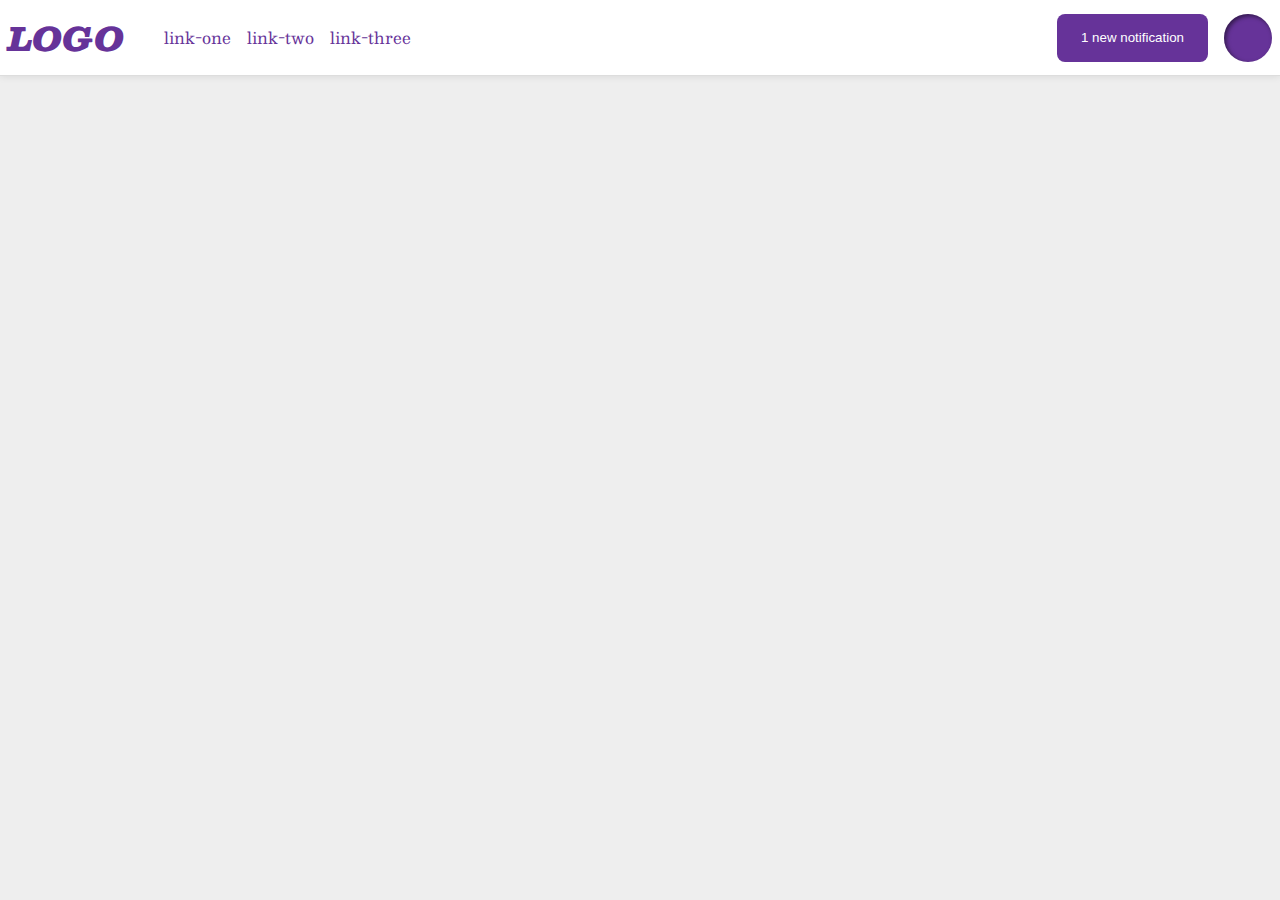
<file: flex/03-flex-header-2/index.html>
<!DOCTYPE html>
<html lang="en">
  <head>
    <meta charset="UTF-8">
    <meta http-equiv="X-UA-Compatible" content="IE=edge">
    <meta name="viewport" content="width=device-width, initial-scale=1.0">
    <title>Flex Header 2</title>
    <link rel="stylesheet" href="style.css">
  </head>
  <body>
    <div class="header">
    
        <div class="logo">
          LOGO
        </div>
        <ul class="links">
          <li><a href="google.com">link-one</a></li>
          <li><a href="google.com">link-two</a></li>
          <li><a href="google.com">link-three</a></li>
        </ul>
  
      <div class="right-side">
        <button class="notifications">
          1 new notification
        </button>
        <div class="profile-image"></div>
      </div>
      
    </div>
  </body>
</html>
</file>
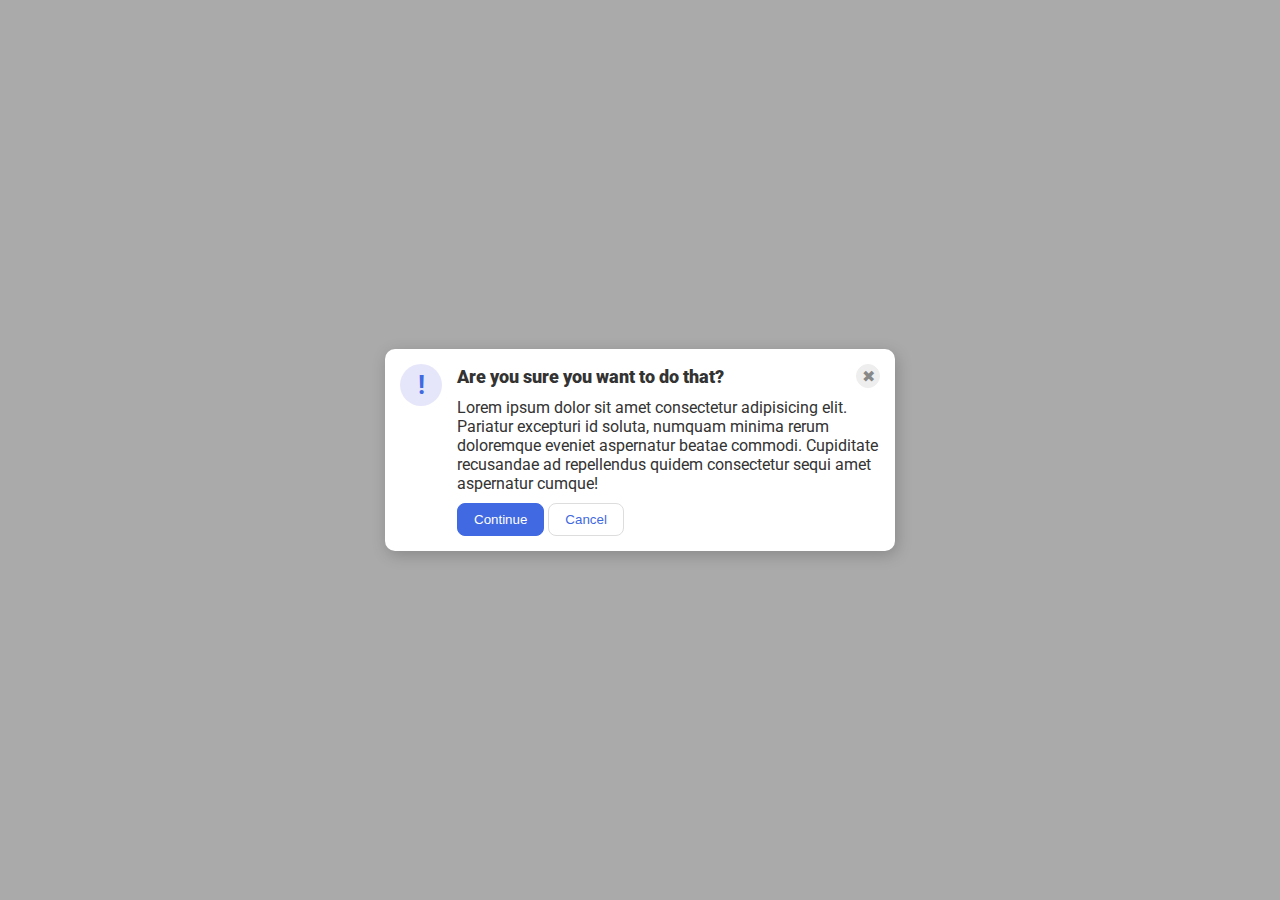
<file: flex/05-flex-modal/index.html>
<!DOCTYPE html>
<html lang="en">
  <head>
    <meta charset="UTF-8">
    <meta http-equiv="X-UA-Compatible" content="IE=edge">
    <meta name="viewport" content="width=device-width, initial-scale=1.0">
    <link rel="stylesheet" href="style.css">
    <title>Modal</title>
  </head>
  <body>

    <div class="modal">

<div class="right">
  <div class="icon">!</div>
</div>

<div class="left">
  <div class="row1">
        <div class="header">Are you sure you want to do that?</div>
        <button class="close-button">✖</button>
  </div>

  <div class="text">Lorem ipsum dolor sit amet consectetur adipisicing elit. Pariatur excepturi id soluta, numquam minima rerum doloremque eveniet aspernatur beatae commodi. Cupiditate recusandae ad repellendus quidem consectetur sequi amet aspernatur cumque!</div>

  <div class="row3">
        <button class="continue">Continue</button>
        <button class="cancel">Cancel</button>
  </div>
</div>

  </body>
</html>
</file>
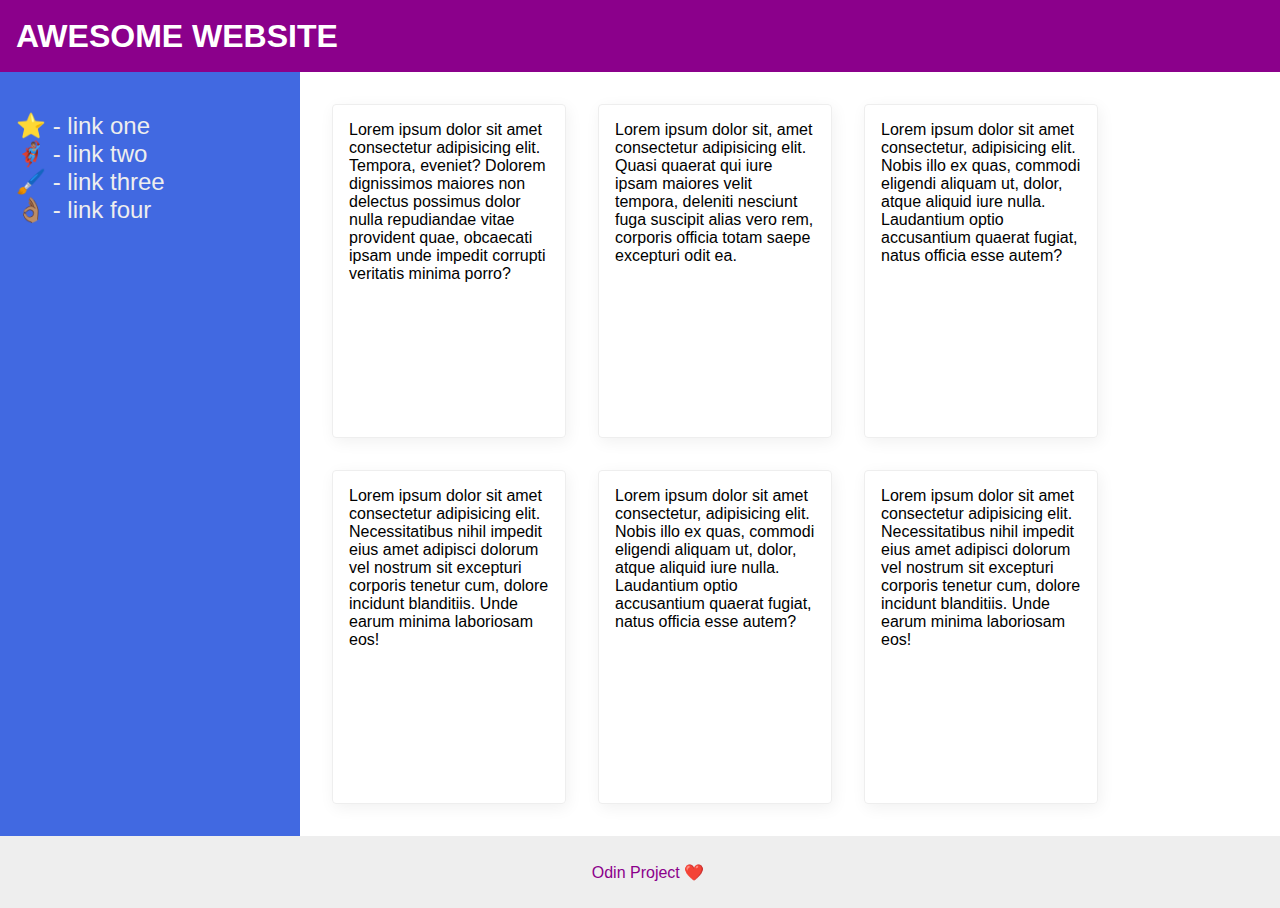
<file: flex/07-flex-layout-2/index.html>
<!DOCTYPE html>
<html lang="en">
  <head>
    <meta charset="UTF-8">
    <meta http-equiv="X-UA-Compatible" content="IE=edge">
    <meta name="viewport" content="width=device-width, initial-scale=1.0">
    <title>The Holy Grail</title>
    <link rel="stylesheet" href="style.css">
  </head>
  <body>
    
    <div class="header">
      <div class="text"> AWESOME WEBSITE </div>
    </div>
    
<div class="content">

    <div class="sidebar">
      <ul>
        <li><a href="#">⭐ - link one</a></li>
        <li><a href="#">🦸🏽‍♂️ - link two</a></li>
        <li><a href="#">🖌️ - link three</a></li>
        <li><a href="#">👌🏽 - link four</a></li>
      </ul>
    </div>

    <div class="cards">
      <div class="card">Lorem ipsum dolor sit amet consectetur adipisicing elit. Tempora, eveniet? Dolorem dignissimos maiores non delectus possimus dolor nulla repudiandae vitae provident quae, obcaecati ipsam unde impedit corrupti veritatis minima porro?</div>
      <div class="card">Lorem ipsum dolor sit, amet consectetur adipisicing elit. Quasi quaerat qui iure ipsam maiores velit tempora, deleniti nesciunt fuga suscipit alias vero rem, corporis officia totam saepe excepturi odit ea.</div>
      <div class="card">Lorem ipsum dolor sit amet consectetur, adipisicing elit. Nobis illo ex quas, commodi eligendi aliquam ut, dolor, atque aliquid iure nulla. Laudantium optio accusantium quaerat fugiat, natus officia esse autem?</div>
      <div class="card">Lorem ipsum dolor sit amet consectetur adipisicing elit. Necessitatibus nihil impedit eius amet adipisci dolorum vel nostrum sit excepturi corporis tenetur cum, dolore incidunt blanditiis. Unde earum minima laboriosam eos!</div>
      <div class="card">Lorem ipsum dolor sit amet consectetur, adipisicing elit. Nobis illo ex quas, commodi eligendi aliquam ut, dolor, atque aliquid iure nulla. Laudantium optio accusantium quaerat fugiat, natus officia esse autem?</div>
      <div class="card">Lorem ipsum dolor sit amet consectetur adipisicing elit. Necessitatibus nihil impedit eius amet adipisci dolorum vel nostrum sit excepturi corporis tenetur cum, dolore incidunt blanditiis. Unde earum minima laboriosam eos!</div>
    </div>

  </div> 


    <div class="footer">
      <div class="text"> Odin Project ❤️ </div>
    </div>

  </body>
</html>
</file>
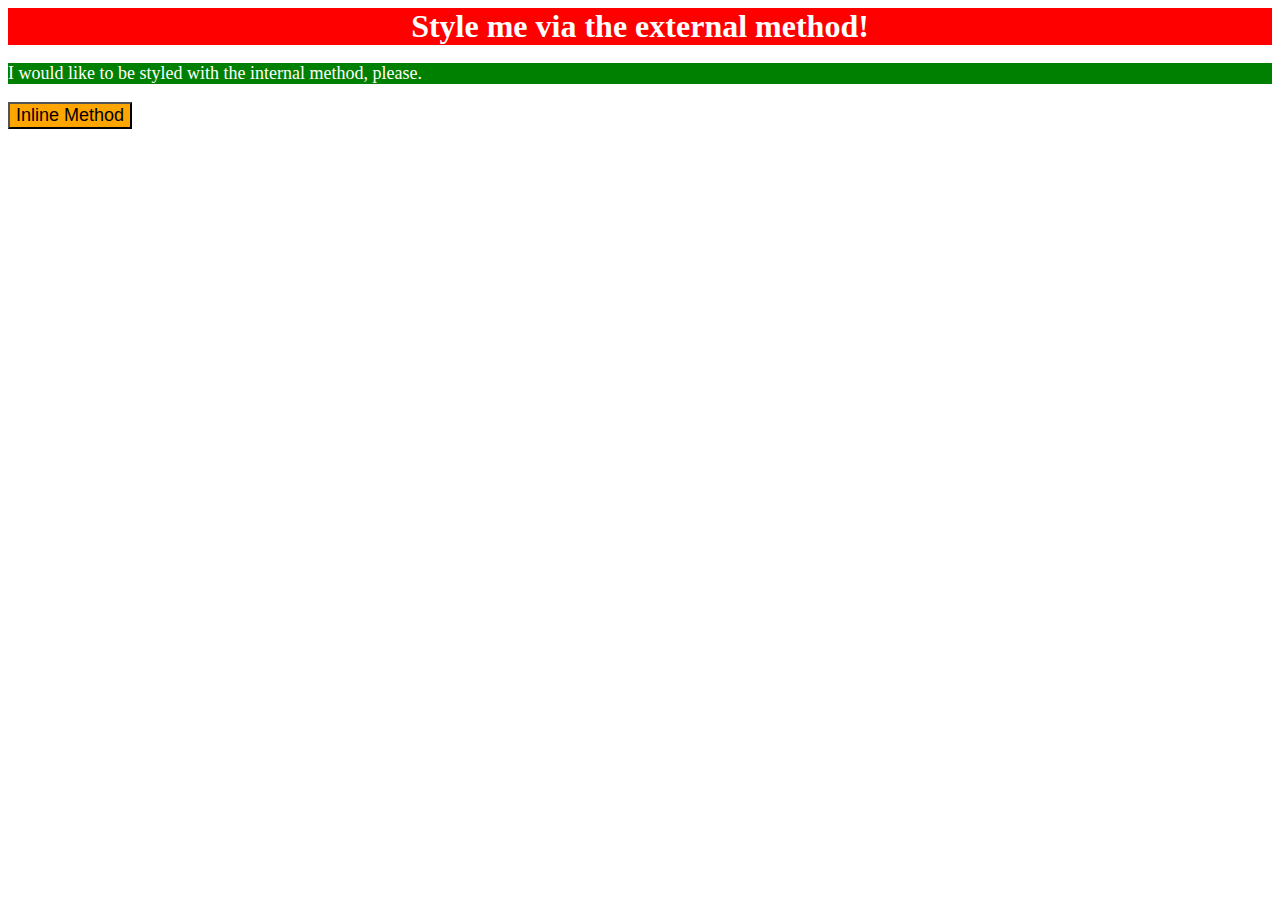
<file: foundations/01-css-methods/index.html>
<!DOCTYPE html>
<html lang="en">
  <head>
    <meta charset="UTF-8">
    <meta http-equiv="X-UA-Compatible" content="IE=edge">
    <meta name="viewport" content="width=device-width, initial-scale=1.0">
    <link href="css-styles.css" rel="stylesheet">
    <style>
      p {
        background-color: green;
        color: white;
        font-size: 18px;
      }
    </style>
    <title>Methods for Adding CSS</title>
  </head>
  <body>
    <div>Style me via the external method!</div>
    <p>I would like to be styled with the internal method, please.</p>
    <button style="background-color: orange; font-size: 18px;">Inline Method</button>
  </body>
</html>
</file>
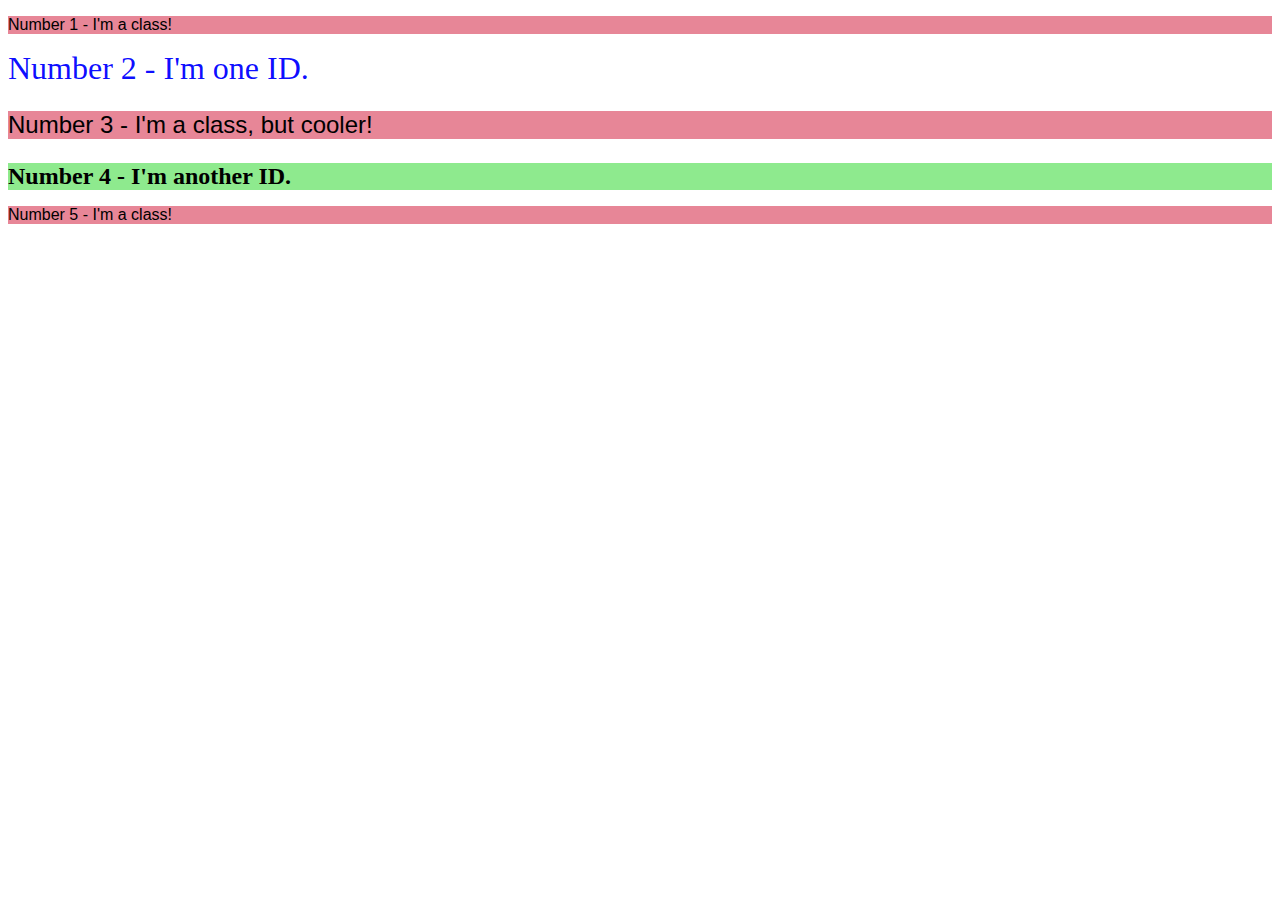
<file: foundations/02-class-id-selectors/index.html>
<!DOCTYPE html>
<html lang="en">
  <head>
    <meta charset="UTF-8">
    <meta http-equiv="X-UA-Compatible" content="IE=edge">
    <meta name="viewport" content="width=device-width, initial-scale=1.0">
    <title>Class and ID Selectors</title>
    <link rel="stylesheet" href="style.css">
  </head>
  <body>
    <p class="odd">Number 1 - I'm a class!</p>
    <div id="n2">Number 2 - I'm one ID.</div>
    <p class="odd" id="n3">Number 3 - I'm a class, but cooler!</p>
    <div id="n4">Number 4 - I'm another ID.</div>
    <p class="odd">Number 5 - I'm a class!</p>
  </body>
</html>
</file>
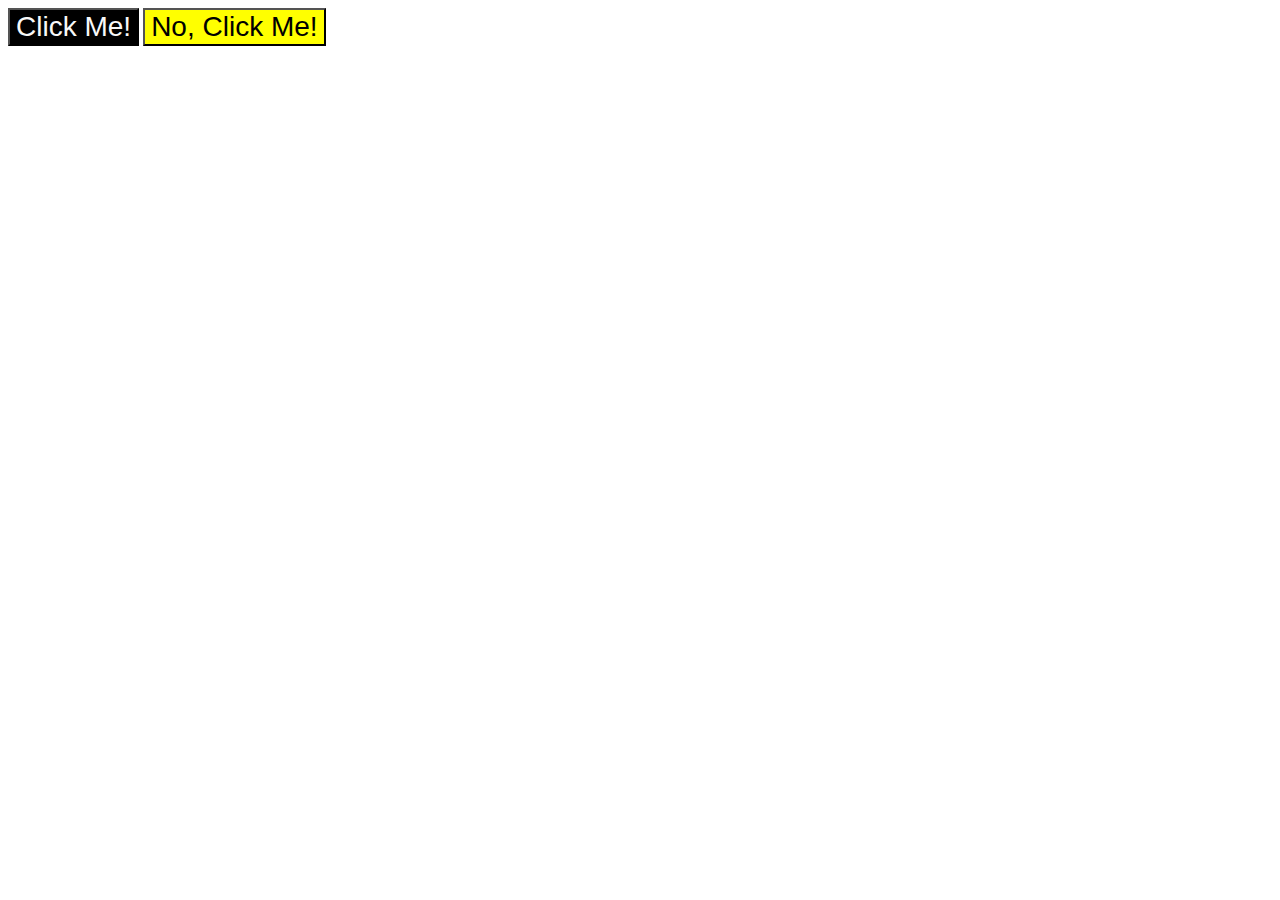
<file: foundations/03-grouping-selectors/index.html>
<!DOCTYPE html>
<html lang="en">
  <head>
    <meta charset="UTF-8">
    <meta http-equiv="X-UA-Compatible" content="IE=edge">
    <meta name="viewport" content="width=device-width, initial-scale=1.0">
    <title>Grouping Selectors</title>
    <link rel="stylesheet" href="style.css">
  </head>
  <body>
    <button class="first">Click Me!</button>
    <button class="second">No, Click Me!</button>
  </body>
</html>
</file>
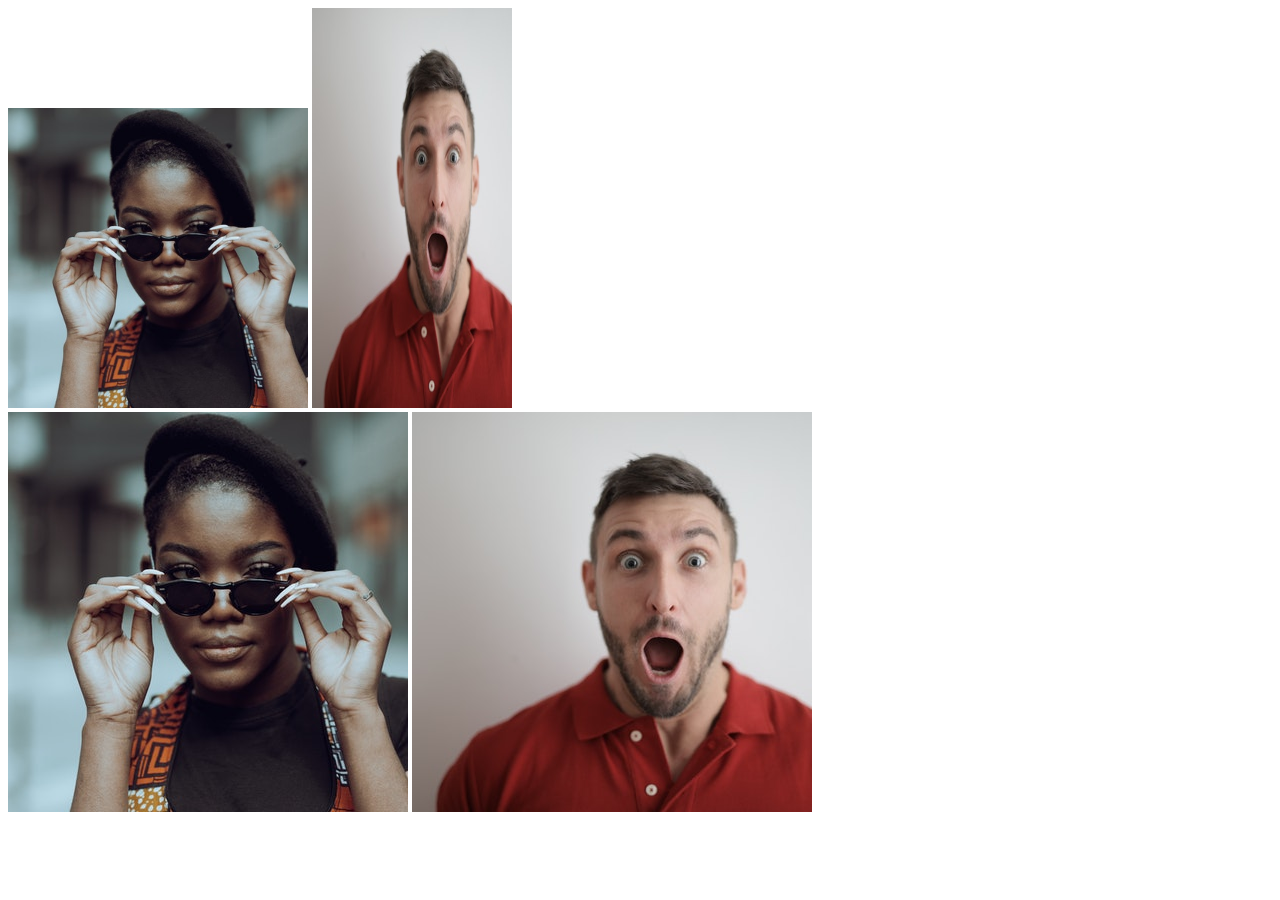
<file: foundations/04-chaining-selectors/index.html>
<!DOCTYPE html>
<html lang="en">
  <head>
    <meta charset="UTF-8">
    <meta http-equiv="X-UA-Compatible" content="IE=edge">
    <meta name="viewport" content="width=device-width, initial-scale=1.0">
    <title>Chaining Selectors</title>
    <link rel="stylesheet" href="style.css">
  </head>
  <body>
    <!-- Check image source path. Review Foundations lesson - Links and Images -->
    <!-- Use the classes BELOW this line -->
    <div>
      <img class="avatar proportioned" src="./img/pexels-katho-mutodo-8434791.jpg" alt="Woman with glasses">
      <img class="avatar distorted" src="./img/pexels-andrea-piacquadio-3777931.jpg" alt="Man with surprised expression">
    </div>
    <!-- Use the classes ABOVE this line -->
    <div>
      <img class="original proportioned" src="./img/pexels-katho-mutodo-8434791.jpg" alt="Woman with glasses">
      <img class="original distorted" src="./img/pexels-andrea-piacquadio-3777931.jpg" alt="Man with surprised expression">
    </div>
  </body>
</html>
</file>
<file: flex/03-flex-header-2/style.css>
/* this is some magical font-importing.  
you'll learn about it later. */
@import url('https://fonts.googleapis.com/css2?family=Besley:ital,wght@0,400;1,900&display=swap');

body {
  margin: 0;
  background: #eee;
  font-family: Besley, serif;

}

.header {
  background: white;
  border-bottom: 1px solid #ddd;
  box-shadow: 0 0 8px rgba(0,0,0,.1);
  display: flex;
  flex: 1;
  justify-content: space-between;
  align-items: center;
  padding: 8px;
}

.profile-image {
  background: rebeccapurple;
  box-shadow: inset 2px 2px 4px rgba(0,0,0,.5);
  border-radius: 50%;
  width: 48px;
  height: 48px;
}

.logo {
  color: rebeccapurple;
  font-size: 32px;
  font-weight: 900;
  font-style: italic;
}

button {
  border: none;
  border-radius: 8px;
  background: rebeccapurple;
  color: white;
  padding: 8px 24px;
}

a {
  /* this removes the line under our links */
  text-decoration: none;
  color: rebeccapurple;
}

ul {
  list-style-type: none;
  display: flex;
  gap: 16px;
  /*Start here or NVM?*/ 

}



.right-side {
  display: flex;
  gap: 16px;
  margin-left: auto;
}

.profile-image {
  flex-shrink: 0;
}
</file>
<file: flex/05-flex-modal/style.css>
@import url('https://fonts.googleapis.com/css2?family=Roboto:wght@400;700&display=swap');

html, body {
  height: 100%;
}

body {
  font-family: Roboto, sans-serif;
  margin: 0;
  background: #aaa;
  color: #333;
  /* I'll give you this one for free lol */
  display: flex;
  align-items: center;
  justify-content: center;
}

.modal {
  background: white;
  width: 480px;
  border-radius: 10px;
  box-shadow: 2px 4px 16px rgba(0,0,0,.2);
}

.icon {
  color: royalblue;
  font-size: 26px;
  font-weight: 700;
  background: lavender;
  width: 42px;
  height: 42px;
  border-radius: 50%;
  display: flex;
  align-items: center;
  justify-content: center;
}

.close-button {
  background: #eee;
  border-radius: 50%;
  color: #888;
  font-weight: 400;
  font-size: 16px;
  height: 24px;
  width: 24px;
  display: flex;
  align-items: center;
  justify-content: center;
  border: 1px solid #eee;
  padding: 0;
}

button {
  cursor: pointer;
  padding: 8px 16px;
  border-radius: 8px;
}

button.continue {
  background: royalblue;
  border: 1px solid royalblue;
  color: white;
}

button.cancel {
  background: white;
  border: 1px solid #ddd;
  color: royalblue;
}

/*Aura's Solution */

.modal {
  display: flex;
  padding: 15px;
/* No need for --> */  min-height: 0;
  gap: 15px;
}

.right {
  align-items: stretch;
  flex-shrink: 0;
}

.row1 {
  display: flex;
  align-items: center;
  justify-content: space-between;

}

.header {
  font-weight: 900;
  font-size: large;
}

.text {
  display: flex;
  justify-content: center;
}

/* To see the divs --> */ div {
  border: 1px  black;
}

.row1, .text {
  padding-bottom: 10px;
}
</file>
<file: flex/07-flex-layout-2/style.css>
body {
  font-family: -apple-system, BlinkMacSystemFont, 'Segoe UI', Roboto, Oxygen, Ubuntu, Cantarell, 'Open Sans', 'Helvetica Neue', sans-serif;
  margin: 0;
  min-height: 100vh;
}

.header {
  height: 72px;
  background: darkmagenta;
  color: white;
}

.footer {
  height: 72px;
  background: #eee;
  color: darkmagenta;
}

.sidebar {
  width: 300px;
  background: royalblue;
  box-sizing: border-box;
}

.card {
  border: 1px solid #eee;
  box-shadow: 2px 4px 16px rgba(0,0,0,.06);
  border-radius: 4px;
}

/* Ora's answer... */

body {
  display: flex;
  flex-direction: column;
}

.header, .footer {
  display: flex;
  align-items: center;
  padding-left: 16px;
}

.header .text {
  font-weight: 900;
  font-size: 32px;
}

.footer {
  justify-content: center;
}

.content {
  flex: 1;
  display: flex;
}

.sidebar {
  flex: 0;
  min-width: 300px;
}

a, ul {
  text-decoration: none;
  color: #eee;
  list-style: none;
  font-size: 24px;
}

ul {
  padding: 16px;
}

.cards {
  display: flex;
  flex-wrap: wrap;
  padding: 32px;
  gap: 32px;
}

.card {
  width: 200px;
  height: 300px;
  padding: 16px;
  margin: 0;

}
</file>
<file: foundations/01-css-methods/css-styles.css>
div {
    background-color: red;
    color: white;
    font-size: 32px;
    font-weight: bold;
    text-align: center;
}
</file>
<file: foundations/02-class-id-selectors/style.css>
.odd {
    background-color: rgba(227, 116, 135, 0.871);
    font-family: Verdana, Geneva, Tahoma, sans-serif;
}
#n2 {
    color: rgba(0, 0, 255, 0.952);
    font-size: 32px;
}

#n3, #n4 {
    font-size: 24px;
}

#n4 {
    background-color: rgb(142, 234, 142);
    font-weight: bold;
}
</file>
<file: foundations/03-grouping-selectors/style.css>
.first {
    background-color: hsl(0, 0%, 0%);
    color: rgb(248, 248, 248);
}

.second {
    background-color: yellow;
}

.first,
.second {
    font-size: 28px;
    font-family: 'Helvetica', 'Times New Roman', 'sans-serif';
}
</file>
<file: foundations/04-chaining-selectors/style.css>
/* Add CSS Styling */
.avatar.proportioned {
    width: 300px;
    height: auto;
}

.avatar.distorted {
    width: 200px;
    height: 400px;
}
</file>
